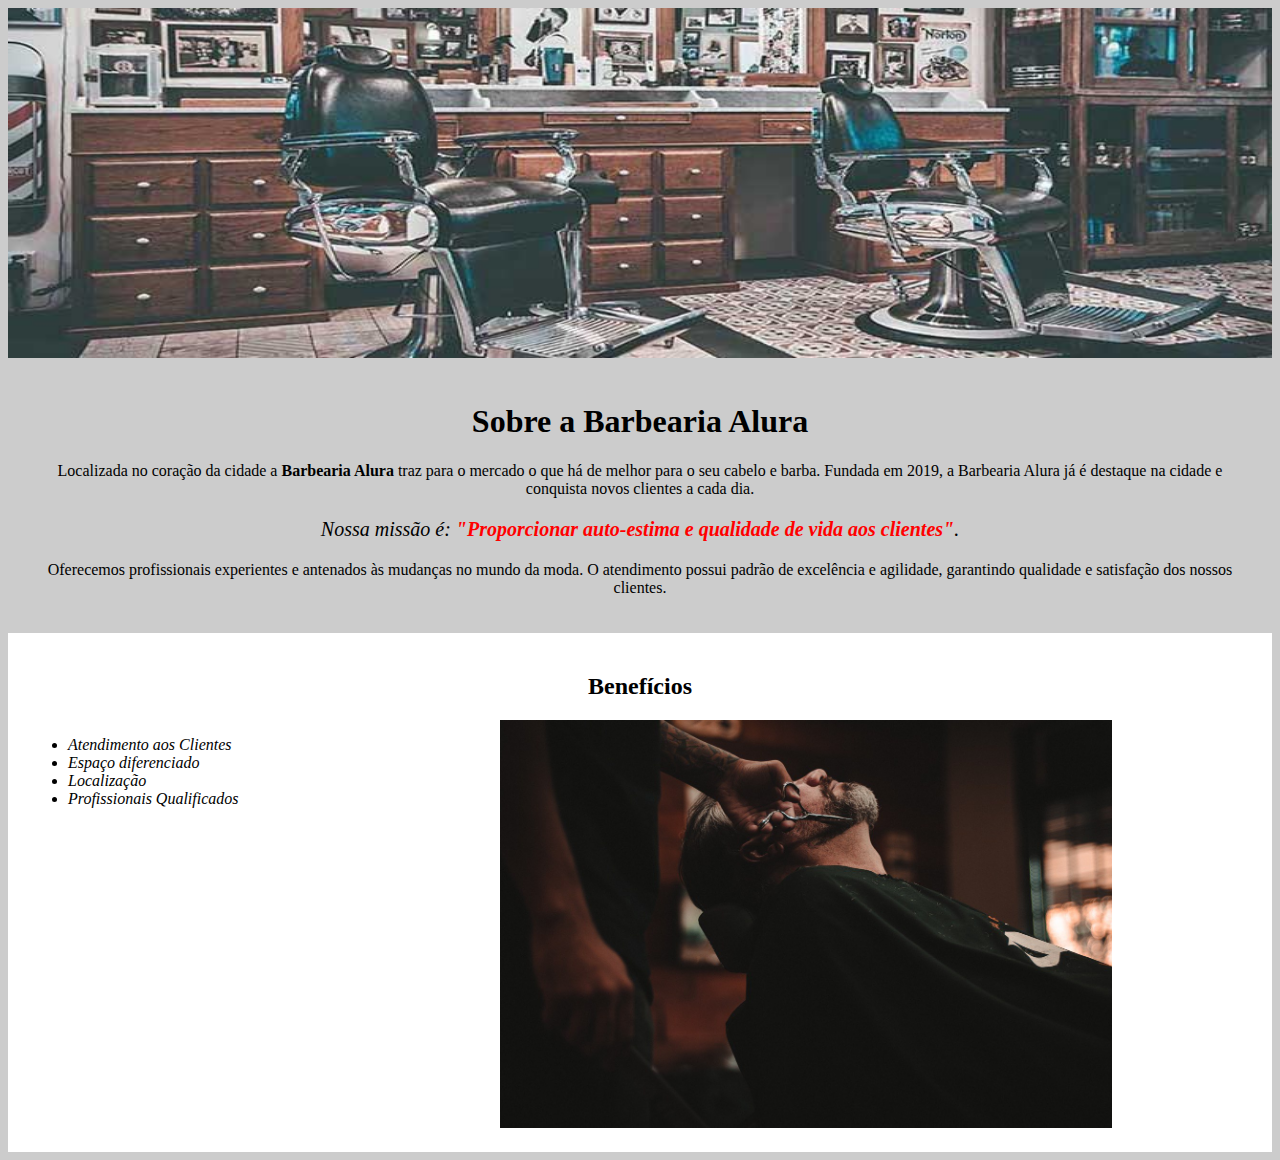
<file: aula3-Home/index.html>
<!DOCTYPE html>
<html lang="pt-br">
<head>
    <meta charset="UTF-8">
    <meta name="viewport" content="width=device-width, initial-scale=1.0">
    <title>Barbearia Alura</title>

    <link rel = "stylesheet" href = "style.css">
    
    
</head>
<body>


    <img id="banner" src="banner.jpg">
    
    <div class = "principal">
        <h1>Sobre a Barbearia Alura</h1>

        <p>Localizada no coração da cidade a <strong>Barbearia Alura</strong> traz para o mercado o que há de melhor para o seu cabelo e barba. 
        Fundada em 2019, a Barbearia Alura já é destaque na cidade e conquista novos clientes a cada dia.</p>

        <p id="missao"><em>Nossa missão é: <strong>"Proporcionar auto-estima e qualidade de vida aos clientes"</strong>.</em></p>

        <p>Oferecemos profissionais experientes e antenados às mudanças no mundo da moda. 
        O atendimento possui padrão de excelência e agilidade, garantindo qualidade e satisfação dos nossos clientes.</p>

    </div>
    
    <div class = "beneficios">
        <h2>Benefícios</h2>
        <ul>
            <li class="itens">Atendimento aos Clientes</li>
            <li class="itens">Espaço diferenciado</li>
            <li class="itens">Localização</li>
            <li class="itens">Profissionais Qualificados</li>
        </ul>
        <img id="beneficios_img" src = "beneficios.jpg">
    </div>
    
    

   

</body>
</html>
</file>
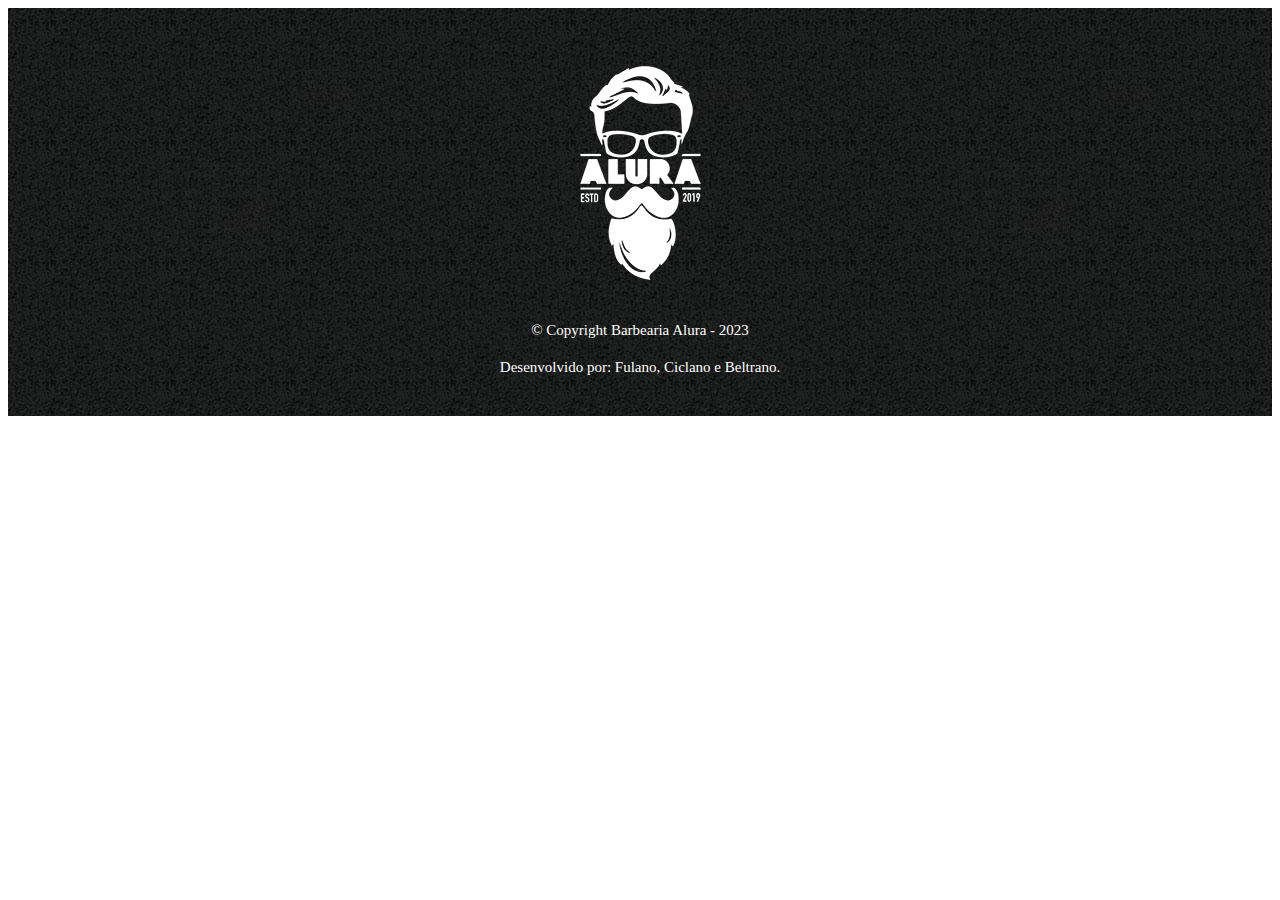
<file: aula5-Footer/footer.html>
<!DOCTYPE html>
<html lang="pt-br">
<head>
    <meta charset="UTF-8">
    <meta name="viewport" content="width=device-width, initial-scale=1.0">
    <link rel="stylesheet" href="footer.css">
    <title>Produtos - Barbearia Alura</title>
</head>
<body>
    <header>
        <!-- Consultar pasta da aula Header -->
    </header>
    <main>
        <!-- Consultar pasta das aulas Home/Produtos/Formularios -->
    </main>
    <footer>
        <img src="logo-branco.png">
		<p class="copyright">&copy; Copyright Barbearia Alura - 2023</p>
        <p class="copyright">Desenvolvido por: Fulano, Ciclano e Beltrano.</p>
    </footer>
</body>
</html>
</file>
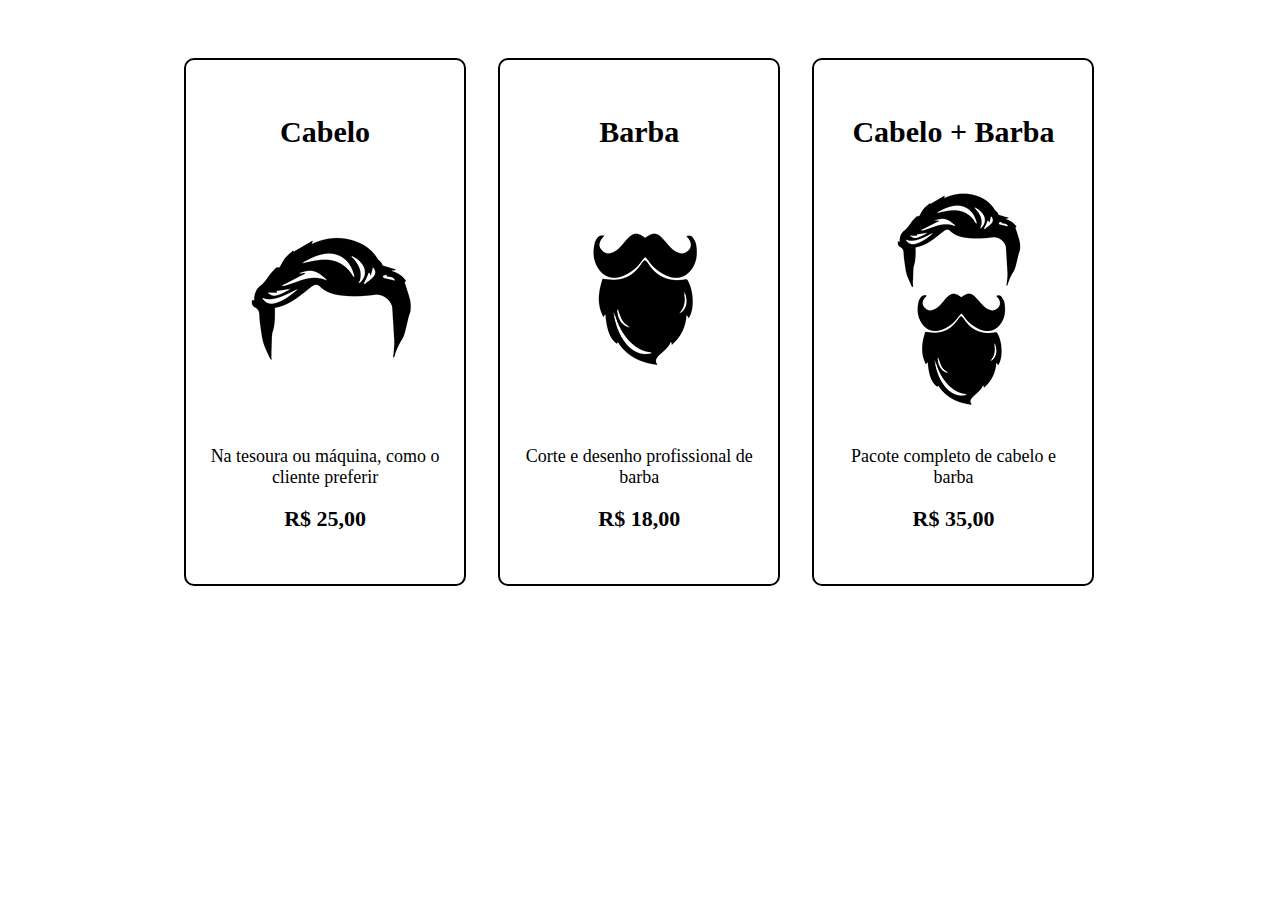
<file: aula6-Produtos/produtos.html>
<!DOCTYPE html>
<html lang="pt-br">
<head>
    <meta charset="UTF-8">
    <meta name="viewport" content="width=device-width, initial-scale=1.0">
    <link rel="stylesheet" href="produtos.css">
    <title>Produtos - Barbearia Alura</title>
</head>
<body>
    <header>
        <!-- Feito na aula passada -->
    </header>
    <main>
        <ul class="produtos">
            <li>
                <h2>Cabelo</h2>
                <img src="cabelo.jpg">
                <p class="produto-descricao">Na tesoura ou máquina, como o cliente preferir</p>
                <p class="produto-preco">R$ 25,00</p>
            </li>
            <li>
                <h2>Barba</h2>
                <img src="barba.jpg">
                <p class="produto-descricao">Corte e desenho profissional de barba</p>
                <p class="produto-preco">R$ 18,00</p>
            </li>
            <li>
                <h2>Cabelo + Barba</h2>
                <img src="cabelo+barba.jpg">
                <p class="produto-descricao">Pacote completo de cabelo e barba</p>
                <p class="produto-preco">R$ 35,00</p>
            </li>
        </ul>
    </main>
    <footer>

    </footer>
</body>
</html>
</file>
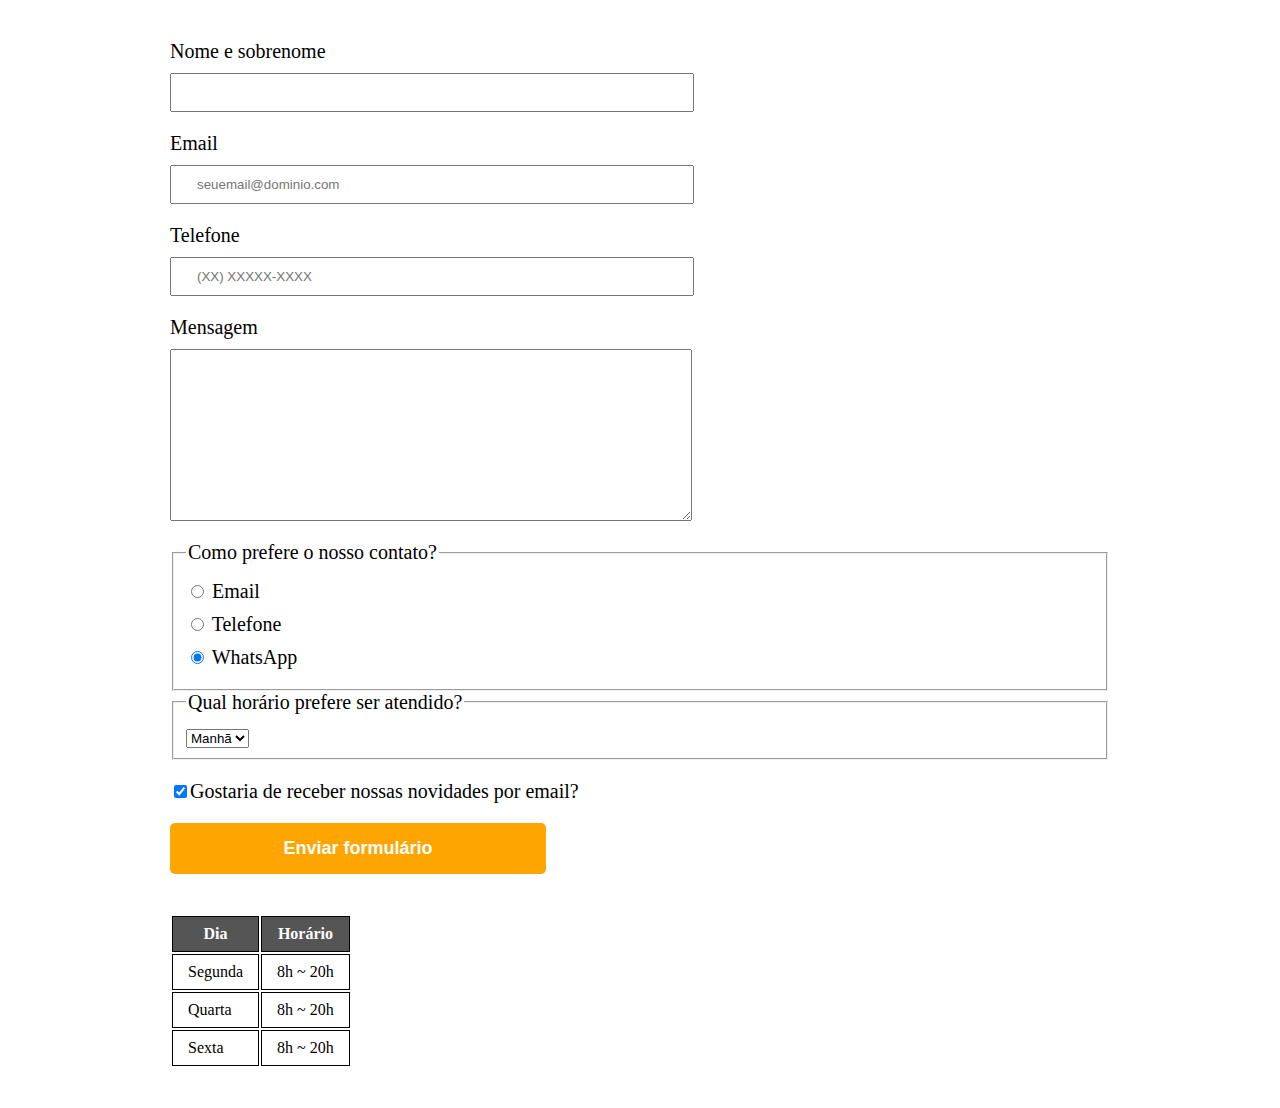
<file: aula7-FormularioContato/contato.html>
<!DOCTYPE html>
<html>
	<head>
		<meta charset="UTF-8">
		<title>Contato - Barbearia Alura</title>

		<link rel="stylesheet" href="style.css">
	</head>
	<body>
		<header>
			<!-- Disponível na aula HEADER -->
		</header>

		<main>
			<form>
				<label for="nomesobrenome">Nome e sobrenome</label>
				<input type="text" id="nomesobrenome" class="input-padrao" required>

				<label for="email">Email</label>
				<input type="email" id="email" class="input-padrao" required placeholder="seuemail@dominio.com">

				<label for="telefone">Telefone</label>
				<input type="tel" id="telefone" class="input-padrao" required placeholder="(XX) XXXXX-XXXX">

				<label for="mensagem">Mensagem</label>
				<textarea cols="70" rows="10" id="mensagem" class="input-padrao" required></textarea>

				<fieldset>
					<legend>Como prefere o nosso contato?</legend>
					<label for="radio-email"><input type="radio" name="contato" value="email" id="radio-email"> Email</label>
					
					<label for="radio-telefone"><input type="radio" name="contato" value="telefone" id="radio-telefone"> Telefone</label>
					
					<label for="radio-whatsapp"><input type="radio" name="contato" value="whatsapp" id="radio-whatsapp" checked> WhatsApp</label>
				</fieldset>

				<fieldset>
					<legend>Qual horário prefere ser atendido?</legend>
					<select>
						<option>Manhã</option>
						<option>Tarde</option>
						<option>Noite</option>
					</select>
				</fieldset>

				<label class="checkbox"><input type="checkbox" checked>Gostaria de receber nossas novidades por email?</label>

				<input type="submit" value="Enviar formulário" class="enviar">
			</form>

			<table>
				<thead>
					<tr>
						<th>Dia</th>
						<th>Horário</th>
					</tr>
				</thead>
				<tbody>
					<tr>
						<td>Segunda</td>
						<td>8h ~ 20h</td>
					</tr>
					<tr>
						<td>Quarta</td>
						<td>8h ~ 20h</td>
					</tr>
					<tr>
						<td>Sexta</td>
						<td>8h ~ 20h</td>
					</tr>
				</tbody>
			</table>
		</main>

		<footer>
			<!-- Disponível na aula FOOTER -->
		</footer>
	</body>
</html>
</file>
<file: aula3-Home/style.css>
body {
    background-color: #CCCCCC;
}

#banner {
    width: 100%;
    height: 350px;
}

.principal {
    background: #CCCCCC;
    padding: 20px;
}

h1, p {
    text-align: center;
}

#missao {
    font-size: 20px;
}

em strong {
    color: red;
}

h2{
    text-align: center;
}

ul{
    display: inline-block;
    vertical-align: top;
    width: 20%;
    margin-right: 15%;
}

.itens {
    font-style: italic;
}

.beneficios{
    background-color: #FFFFFF;
    padding: 20px;
}

#beneficios_img{
    width: 50%;
}
</file>
<file: aula5-Footer/footer.css>
footer {
	text-align: center;
	background: url("bg.jpg");
	padding: 40px 0;
}

.copyright {
	color: #FFFFFF;
	font-size: 15px;
	margin: 20px 0 0;
}
</file>
<file: aula6-Produtos/produtos.css>
.produtos {
	width: 940px;
	margin: 0 auto;
	padding: 50px 0;
}
.produtos li {
    display: inline-block;
    text-align: center;
    width: 30%;
    vertical-align: top;
    margin: 0 1.5%;
    padding: 30px 20px;
    box-sizing: border-box;
    border: 2px solid black;
    border-radius: 10px;
}
.produtos li:hover{
    border-color: red;
}
.produtos li:active{
    border-color: blue;
}
.produtos li:hover h2{
    font-size: 34px;
}
.produtos h2{
    font-size:30px;
    font-weight: bold;
}
.produto-descricao{
    font-size: 18px;
}
.produto-preco{
    font-size: 22px;
    font-weight: bold;
    margin-top: 10px;
}
</file>
<file: aula7-FormularioContato/style.css>
main {
	width: 940px;
	margin: 0 auto;
}

form {
	margin: 40px 0;
}

form label, form legend {
	display:block;
	font-size: 20px;
	margin: 0 0 10px;
}

.input-padrao {
	display: block;
	margin: 0 0 20px;
	padding: 10px 25px;
	width: 50%;
}

.checkbox {
	margin: 20px 0;
}

.enviar {
	width:40%;
	padding: 15px 0;
	background: orange;
	color: white;
	font-weight: bold;
	font-size: 18px;
	border: none;
	border-radius: 5px;
	transition: 1s all;
	cursor: pointer;
}

.enviar:hover {
	background: darkorange;
	transform: scale(1.2);
}

table {
	margin: 20px 0 40px;
}

thead {
	background: #555555;
	color: white;
	font-weight: bold;
}

td, th {
	border: 1px solid #000000;
	padding: 8px 15px;
}
</file>
